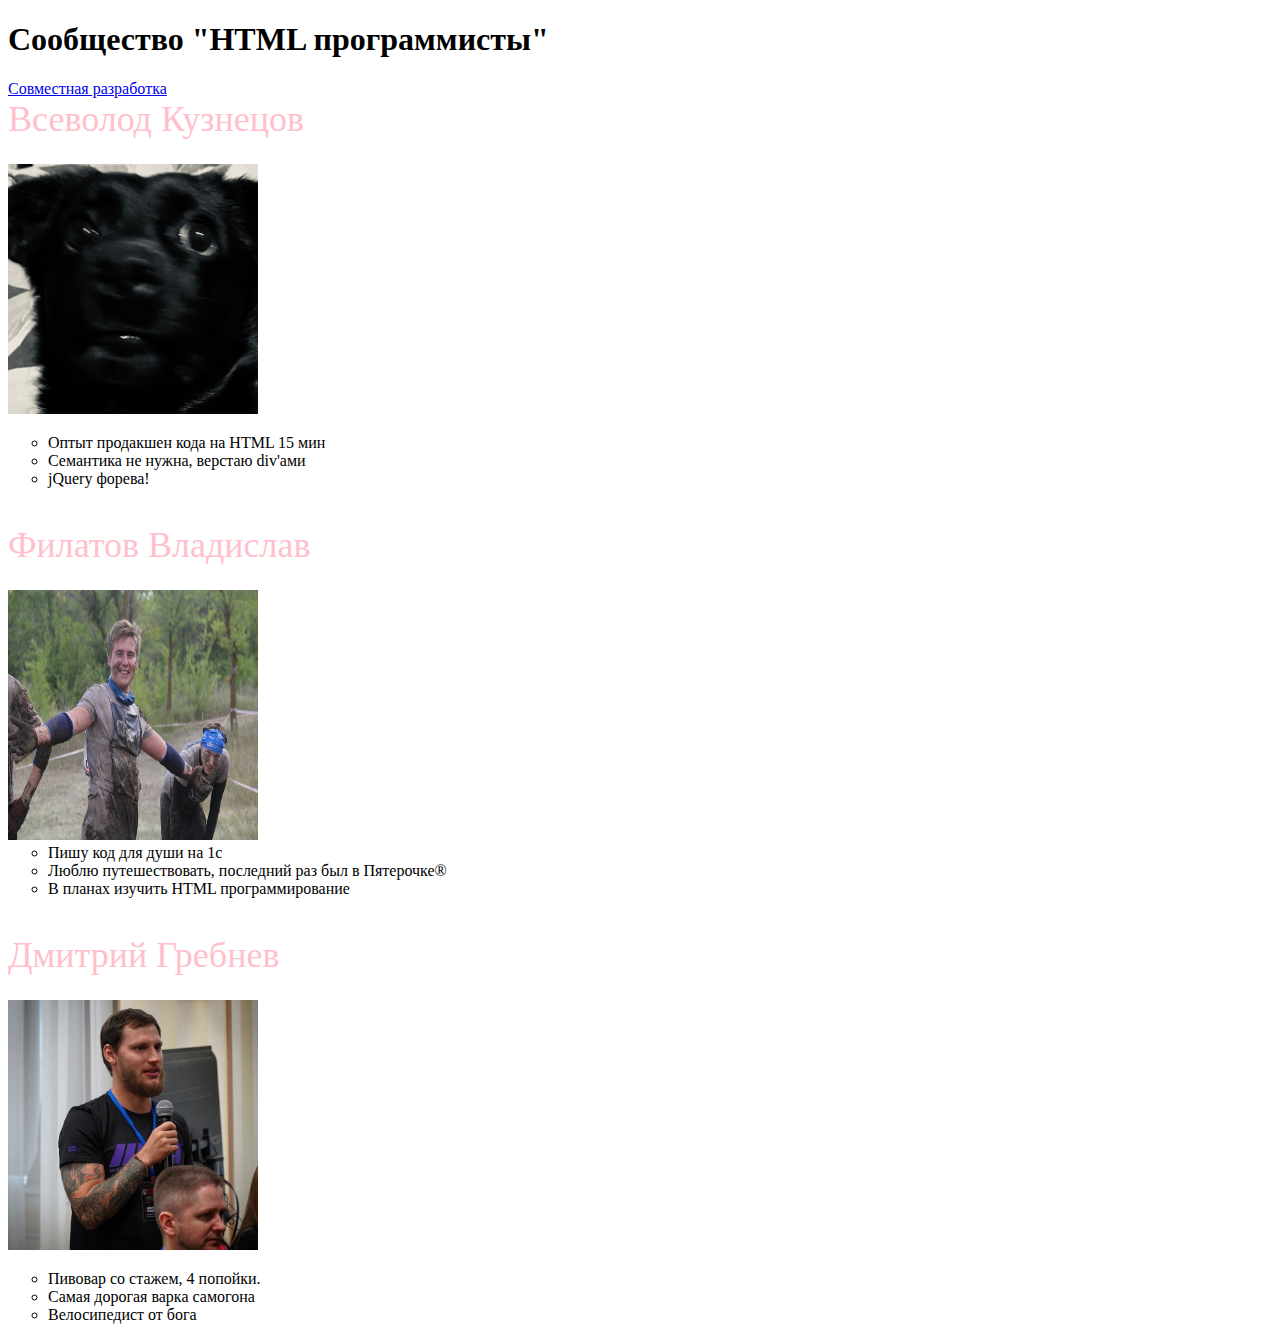
<file: index.html>
<!DOCTYPE html>
<html lang="ru">
<link>
    <meta charset="UTF-8">
    <meta http-equiv="X-UA-Compatible" content="IE=edge">
    <meta name="viewport" content="width=device-width, initial-scale=1.0">
    <link href="style.css" rel="stylesheet">
    <title>Cообщество "HTML программисты"</title>
</head>
<body>
    <h1>Cообщество "HTML программисты"</h1>

    <nav сlass="menu">
        <a сlass="menu__link" href="article.html">Совместная разработка</a>
    </nav>

    <section>
        <ul class="user-list">
            <li class="user">
                <p class="user__name">Всеволод Кузнецов</p>
                <img src="/image/seva.jpg" class="user__img">
                <p>
                    <ul>
                        <li>
                            Оптыт продакшен кода на HTML 15 мин
                        </li>
                        <li>
                            Семантика не нужна, верстаю div'ами
                        </li>
                        <li>
                            jQuery форева!
                        </li>
                    </ul>
                </p>
            </li>
            <li class="user">
                <p class="user__name">Филатов Владислав</p>
                <img src="/image/vlad.jpg" class="user__img">
                <ul>
                    <li>
                        Пишу код для души на 1с
                    </li>
                    <li>
                        Люблю путешествовать, последний раз был в Пятерочке®
                    </li>
                    <li>
                        В планах изучить HTML программирование
                    </li>
                </ul>
            </li>
            <li class="user">
                <p class="user__name">Дмитрий Гребнев</p>
                <img src="/image/dima.jpg" class="user__img">
                <p>
                    <ul>
                        <li>
                            Пивовар со стажем, 4 попойки.
                        </li>
                        <li>
                            Самая дорогая варка самогона
                        </li>
                        <li>
                            Велосипедист от бога
                        </li>
                    </ul>
                </p>
            </li>
        </ul>
    </section>
</body>
</html>
</file>
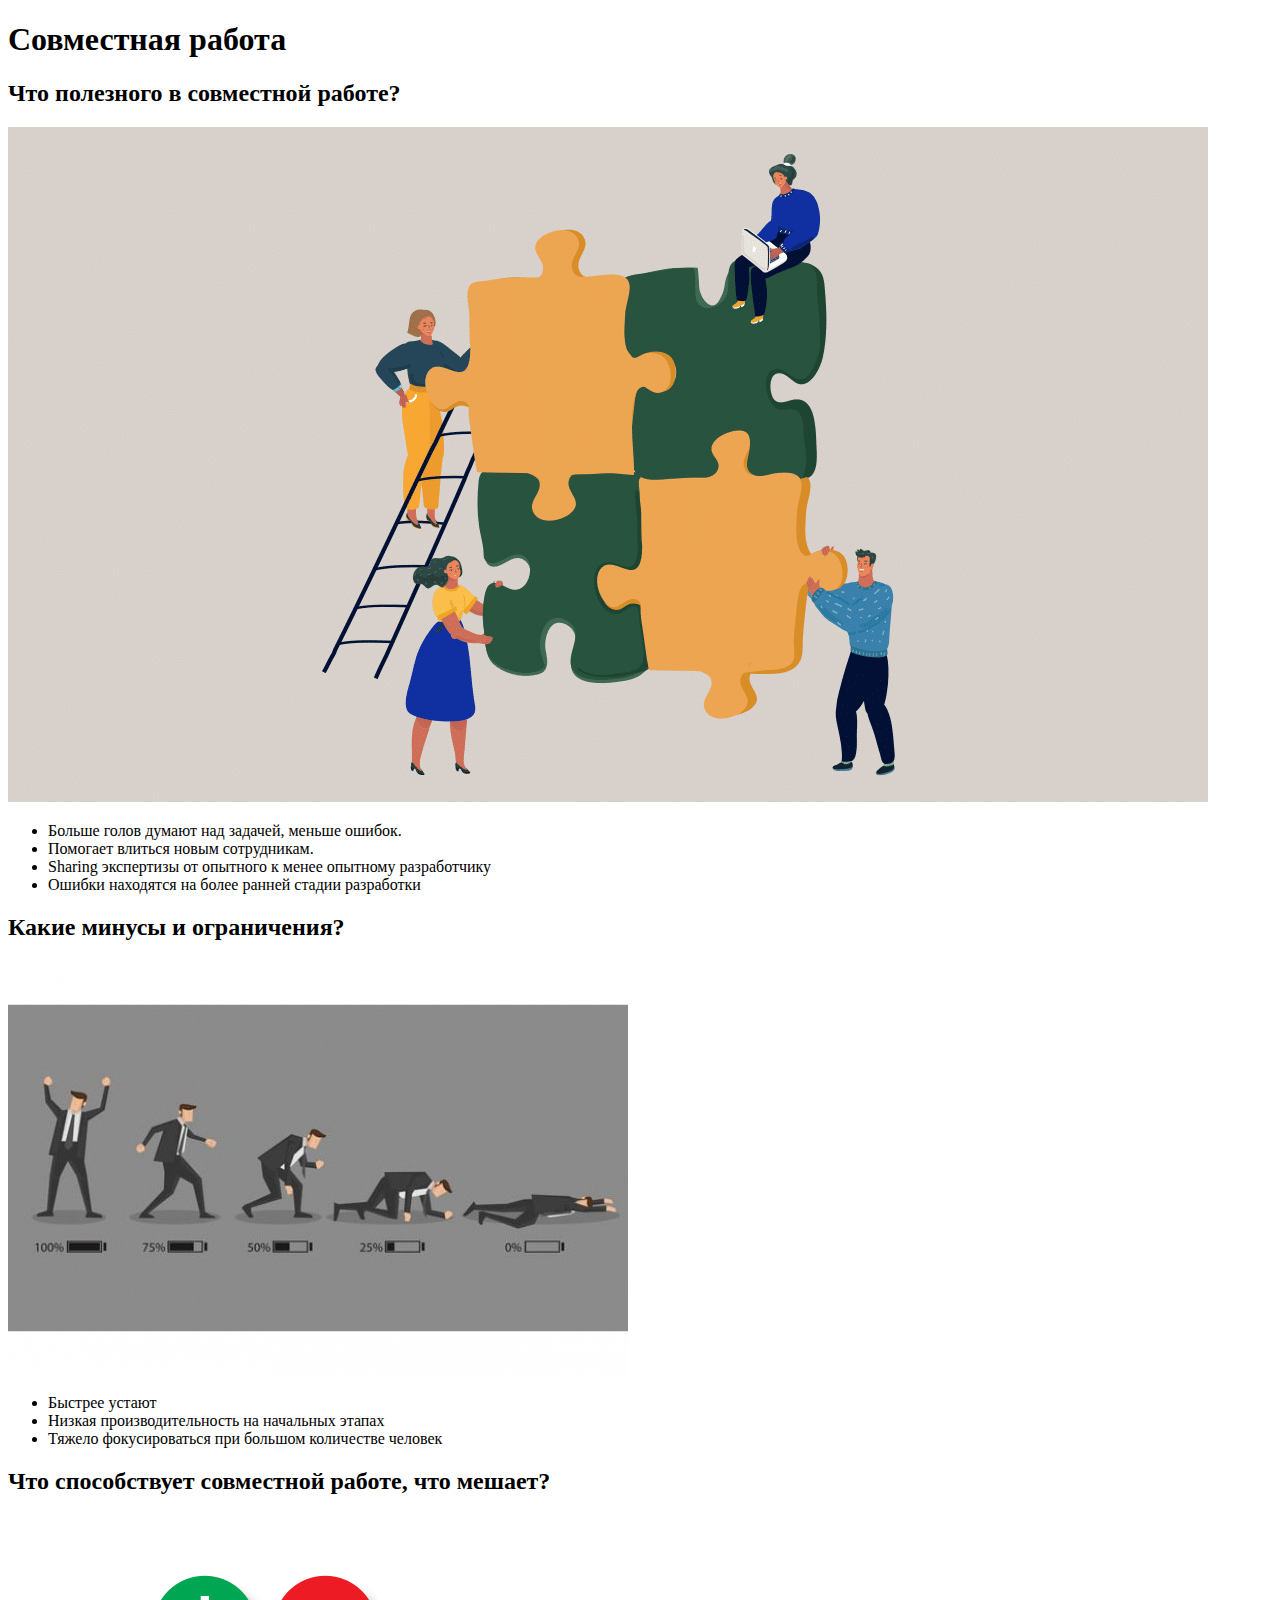
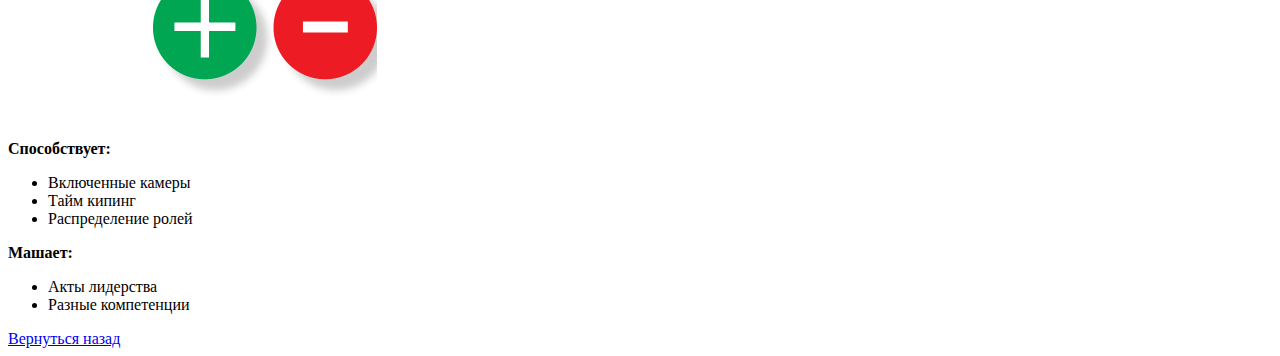
<file: article.html>
<!DOCTYPE html>
<html lang="en">
<head>
    <meta charset="UTF-8">
    <meta http-equiv="X-UA-Compatible" content="IE=edge">
    <meta name="viewport" content="width=device-width, initial-scale=1.0">
    <title>Совместная работа</title>
</head>
<body>
    <article>
        <h1>Совместная работа</h1>

        <h2>Что полезного в совместной работе?</h2>
        <img src="/image/teamwork.png">

        <ul>
            <li>Больше голов думают над задачей, меньше ошибок.</li>
            <li>Помогает влиться новым сотрудникам.</li>
            <li>Sharing экспертизы от опытного к менее опытному разработчику</li>
            <li>Ошибки находятся на более ранней стадии разработки</li>
        </ul>

        <h2>Какие минусы и ограничения?</h2>
        <img src="/image/battery.jpg">

        <ul>
            <li>Быстрее устают</li>
            <li>Низкая производительность на начальных этапах</li>
            <li>Тяжело фокусироваться при большом количестве человек</li>
        </ul>

        <h2>Что способствует совместной работе, что мешает?</h2>

        <strong>Способствует:</strong>
        <img src="/image/plus-minus.png">
        <ul>
            <li>Включенные камеры</li>
            <li>Тайм кипинг</li>
            <li>Распределение ролей</li>
        </ul>

        <strong>Машает:</strong>
        <ul>
            <li>Акты лидерства</li>
            <li>Разные компетенции</li>
        </ul>
    </article>
    <a href="/index.html">Вернуться назад</a>
</body>
</html>
</file>
<file: style.css>
.user-list {
    list-style: none;
    margin: 0;
    padding: 0;
}

.user + .user {
    margin-top: 36px;
}

.user__name {
    color: pink;
    font-size: 36px;
    margin: 0 0 24px;
}

.user__img {
    width: 250px;
    height: 250px;
}

.menu__link {
    color: red;
}
</file>
